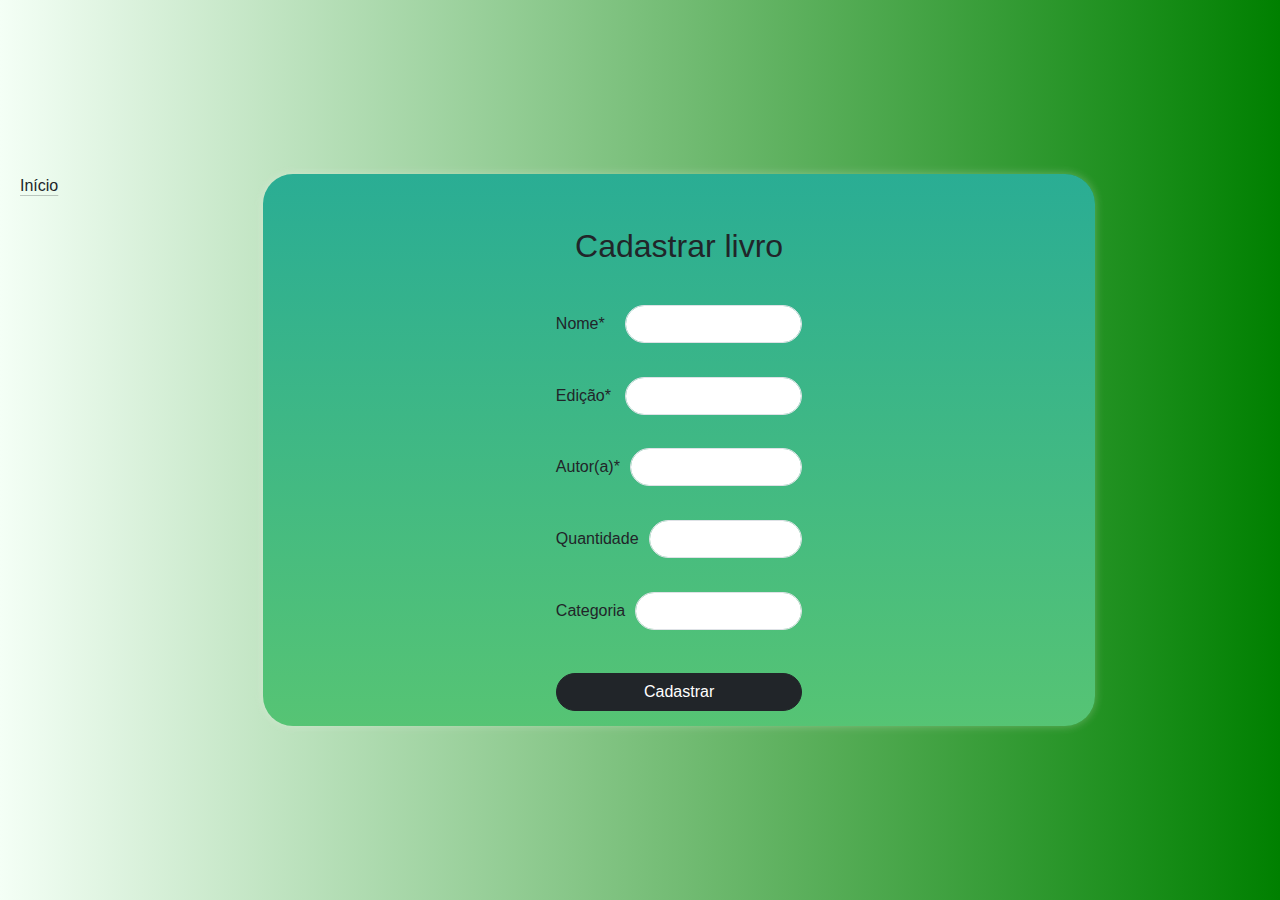
<file: cadastro_livro.html>
<!DOCTYPE html>
<html lang="pt-br">
  <head>
    <meta charset="UTF-8" />
    <meta name="viewport" content="width=device-width, initial-scale=1.0" />
    <link rel="stylesheet" href="Lib/bootstrap/css/bootstrap.min.css" />
    <link rel="stylesheet" href="css/cadastro_livro.css" />
    <title>Cadastro livro</title>
  </head>
  <body>
    <div class="header">
      <p>
        <a
          href="#"
          class="link-dark link-offset-2 link-underline-opacity-25 link-underline-opacity-100-hover"
          >Início</a
        >
      </p>
    </div>

    <div class="container">
      <form class="mt-5">
        <h2 class="form-title">Cadastrar livro</h2>

        <div class="form-group">
          <div class="form-label">
            <label for="nome">Nome*</label>
            <input type="text" class="form-control" id="nome" required />
          </div>
        </div>

        <div class="form-group">
          <div class="form-label">
            <label for="edicao">Edição*</label>
            <input type="text" class="form-control" id="edicao" required />
          </div>
        </div>

        <div class="form-group">
          <div class="form-label">
            <label for="autor">Autor(a)*</label>
            <input type="text" class="form-control" id="autor" required />
          </div>
        </div>

        <div class="form-group">
          <div class="form-label">
            <label for="quantidade">Quantidade</label>
            <input type="number" class="form-control" id="quantidade" />
          </div>
        </div>

        <div class="form-group">
          <div class="form-label">
            <label for="categoria">Categoria</label>
            <input type="text" class="form-control" id="categoria" />
          </div>
        </div>

        <button type="submit" class="btn btn-dark btn-cadastrar">
          Cadastrar
        </button>
      </form>
    </div>

    <script src="Lib/jquery/jquery.min.js"></script>
    <script src="Lib/bootstrap/js/bootstrap.min.js"></script>
    <script src="js/CadastroLivro.js"></script>
  </body>
</html>
</file>
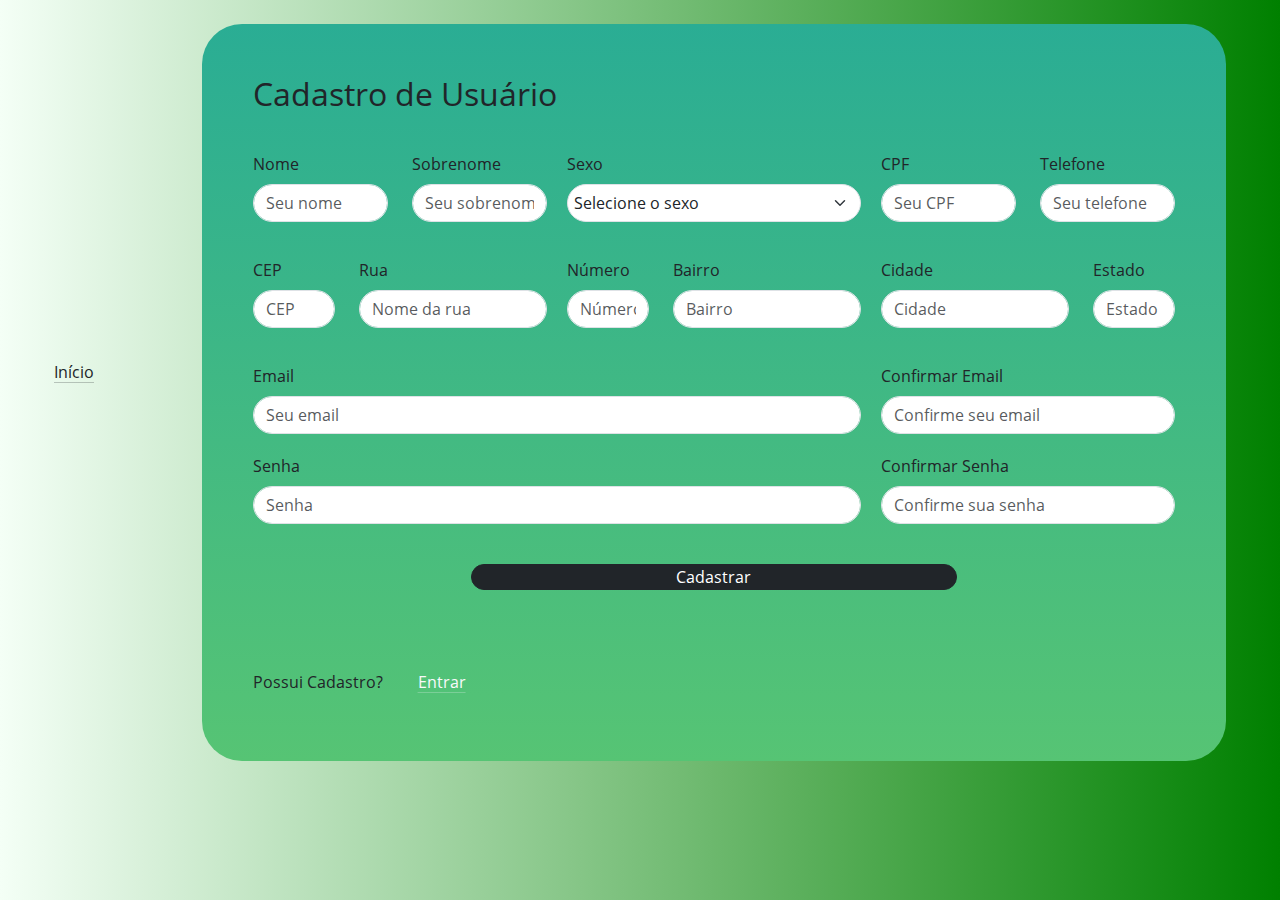
<file: cadastro_usuario (1).html>
<!DOCTYPE html>
<html lang="en">
<head>
    <meta charset="UTF-8">
    <meta name="viewport" content="width=device-width, initial-scale=1.0">
    <title>Cadastro de Usuário</title>
    <link rel="stylesheet" href="Lib/bootstrap/css/bootstrap.min.css">
    <link rel="stylesheet" href="css/cadastro-usuario.css">
    
    
</head>
<header>
    <p><a href="#" class="link-dark link-offset-2 link-underline-opacity-25 link-underline-opacity-100-hover">Início</a></p>
</header>

<body>
    <div class="background">
        <div class="container mt-4">
            <h2>Cadastro de Usuário</h2>
            
            <form>
                <div class="row">
                    <div class="col-md-6">
                        <div class="mb-3">
                            <label for="inputNome" class="form-label">Nome</label>
                            <input type="text" class="form-control" id="inputNome" placeholder="Seu nome" required>
                        </div>
                    </div>
                    <div class="col-md-6">
                        <div class="mb-3">
                            <label for="inputSobrenome" class="form-label">Sobrenome</label>
                            <input type="text" class="form-control" id="inputSobrenome" placeholder="Seu sobrenome" required>
                        </div>
                    </div>
                </div>
    
                <div class="mb-3">
                    <label for="selectSexo" class="form-label">Sexo</label>
                    <select class="form-select" id="selectSexo" required>
                        <option selected disabled>Selecione o sexo</option>
                        <option value="masculino">Masculino</option>
                        <option value="feminino">Feminino</option>
                        <option value="outro">Outro</option>
                    </select>
                </div>
                <div class="row">
                    <div class="col-md-6">
                        <div class="mb-3">
                            <label for="inputCPF" class="form-label">CPF</label>
                            <input type="text" class="form-control" id="inputCPF" placeholder="Seu CPF" required>
                        </div>
                    </div>
                    <div class="col-md-6">
                        <div class="mb-3">
                            <label for="inputTelefone" class="form-label">Telefone</label>
                            <input type="text" class="form-control" id="inputTelefone" placeholder="Seu telefone" required>
                        </div>
                    </div>
                </div>
    
                <div class="row">
                    <div class="col-md-4">
                        <div class="mb-3">
                            <label for="inputCEP" class="form-label">CEP</label>
                            <input type="text" class="form-control" id="inputCEP" placeholder="CEP" required>
                        </div>
                    </div>
                    <div class="col-md-8">
                        <div class="mb-3">
                            <label for="inputRua" class="form-label">Rua</label>
                            <input type="text" class="form-control" id="inputRua" placeholder="Nome da rua" required>
                        </div>
                    </div>
                </div>
    
                <div class="row">
                    <div class="col-md-4">
                        <div class="mb-3">
                            <label for="inputNumero" class="form-label">Número</label>
                            <input type="text" class="form-control" id="inputNumero" placeholder="Número" required>
                        </div>
                    </div>
                    <div class="col-md-8">
                        <div class="mb-3">
                            <label for="inputBairro" class="form-label">Bairro</label>
                            <input type="text" class="form-control" id="inputBairro" placeholder="Bairro" required>
                        </div>
                    </div>
                </div>
    
                <div class="row">
                    <div class="col-md-8">
                        <div class="mb-3">
                            <label for="inputCidade" class="form-label">Cidade</label>
                            <input type="text" class="form-control" id="inputCidade" placeholder="Cidade" required>
                        </div>
                    </div>
                    <div class="col-md-4">
                        <div class="mb-3">
                            <label for="inputEstado" class="form-label">Estado</label>
                            <input type="text" class="form-control" id="inputEstado" placeholder="Estado" required>
                        </div>
                    </div>
                </div>
    
                <div class="email">
                    <label for="inputEmail" class="form-label">Email</label>
                    <input type="email" class="form-control" id="inputEmail" placeholder="Seu email" required>
                </div>
    
                <div class="confirmemail">
                    <label for="inputConfirmarEmail" class="form-label">Confirmar Email</label>
                    <input type="email" class="form-control" id="inputConfirmarEmail" placeholder="Confirme seu email" required>
                </div>
    
                <div class="senha">
                    <label for="inputSenha" class="form-label">Senha</label>
                    <input type="password" class="form-control" id="inputSenha" placeholder="Senha" required>
                </div>
    
                <div class="confirmsenha">
                    <label for="inputConfirmarSenha" class="form-label">Confirmar Senha</label>
                    <input type="password" class="form-control" id="inputConfirmarSenha" placeholder="Confirme sua senha" required>
                </div>
    
                <button type="submit" class="btn btn-dark">Cadastrar</button>
            </form>
            <div class="row align-items-center">
                <div class="col-md-2">
                    <p class="text-capitalize d-flex align-items-center">Possui cadastro?</p>
                </div>
                <div class="col-md-1">
                    <p class="d-flex align-items-center justify-content-end">
                        <a href="#" class="link-light link-offset-2 link-underline-opacity-25 link-underline-opacity-100-hover">Entrar</a>
                    </p>
                </div>
            </div>

    <script src="Lib/jquery/jquery.min.js"></script>
    <script src="Lib/bootstrap/js/bootstrap.min.js"></script>
</body>
</html>
</file>
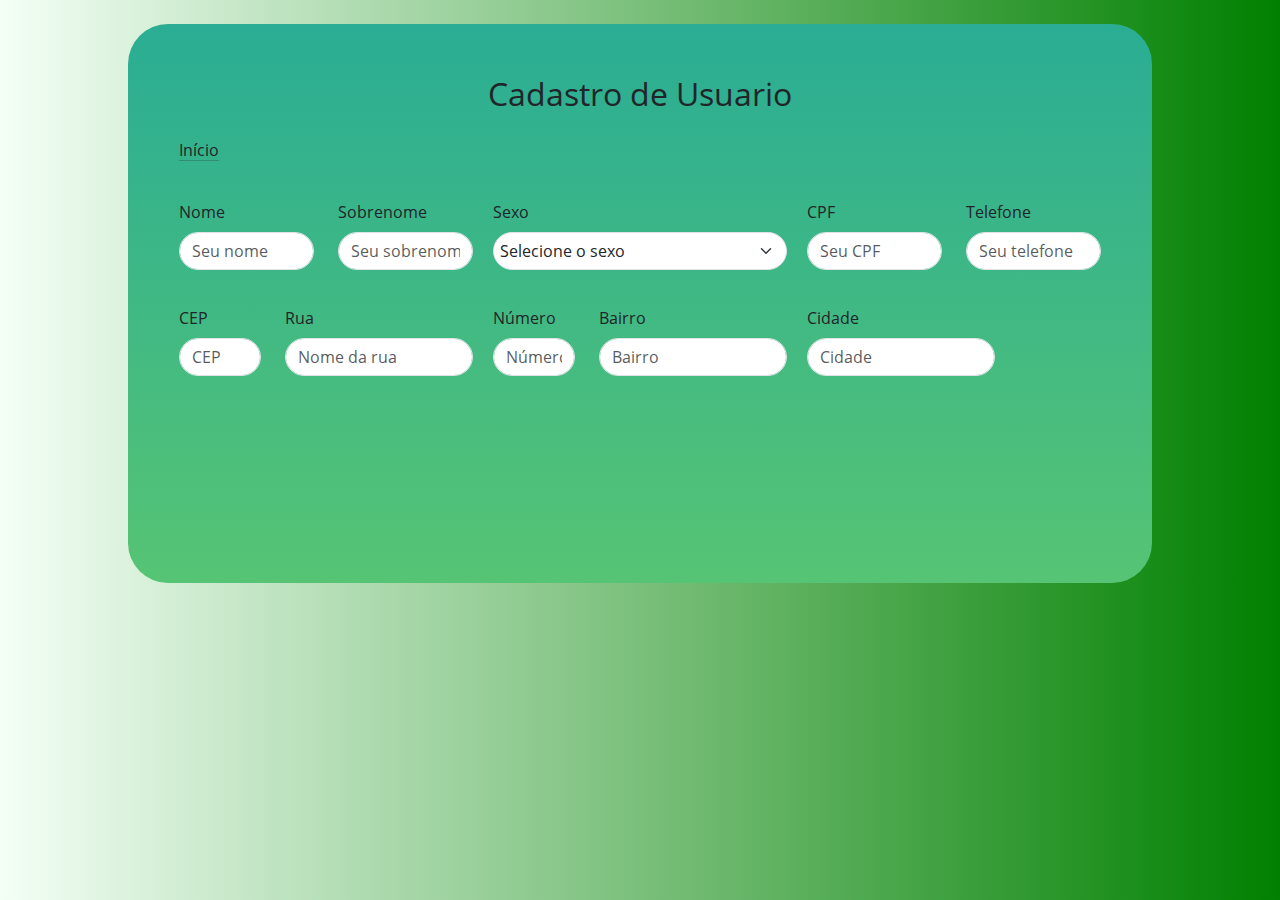
<file: cadastro_usuario.html>
<!DOCTYPE html>
<html lang="pt-br">
<head>
    <meta charset="UTF-8">
    <meta name="viewport" content="width=device-width, initial-scale=1.0">
    <title>Cadastro de Usuário</title>
    <link rel="stylesheet" href="Lib/bootstrap/css/bootstrap.min.css">
    <link rel="stylesheet" href="css/cadastro-usuario.css">
    <link rel="stylesheet" href="fonts/Open_Sans/OpenSans-Regular.ttf">
</head>

<body>
    <div class="background">
        <div class="background d-flex align-items-center justify-content-center">
            <div class="container mt-4">
                <h2 class="text-center mb-4">Cadastro de Usuario</h2>

                <p><a href="#" class="link-dark link-offset-2 link-underline-opacity-25 link-underline-opacity-100-hover">Início</a></p>
            
                <form>
                    <div class="row">
                        <div class="col-md-6">
                            <div class="mb-3">
                                <label for="inputNome" class="form-label">Nome</label>
                                <input type="text" class="form-control" id="inputNome" placeholder="Seu nome" required>
                            </div>
                        </div>
                        <div class="col-md-6">
                            <div class="mb-3">
                                <label for="inputSobrenome" class="form-label">Sobrenome</label>
                                <input type="text" class="form-control" id="inputSobrenome" placeholder="Seu sobrenome" required>
                            </div>
                        </div>
                    </div>

                    <div class="mb-3">
                        <label for="selectSexo" class="form-label">Sexo</label>
                        <select class="form-select" id="selectSexo" required>
                            <option selected disabled>Selecione o sexo</option>
                            <option value="masculino">Masculino</option>
                            <option value="feminino">Feminino</option>
                            <option value="outro">Outro</option>
                        </select>
                    </div>

                    <div class="row">
                        <div class="col-md-6">
                            <div class="mb-3">
                                <label for="inputCPF" class="form-label">CPF</label>
                                <input type="text" class="form-control" id="inputCPF" placeholder="Seu CPF" required>
                            </div>
                        </div>
                        <div class="col-md-6">
                            <div class="mb-3">
                                <label for="inputTelefone" class="form-label">Telefone</label>
                                <input type="text" class="form-control" id="inputTelefone" placeholder="Seu telefone" required>
                            </div>
                        </div>
                    </div>

                    <div class="row">
                        <div class="col-md-4">
                            <div class="mb-3">
                                <label for="inputCEP" class="form-label">CEP</label>
                                <input type="text" class="form-control" id="inputCEP" placeholder="CEP" required>
                            </div>
                        </div>
                        <div class="col-md-8">
                            <div class="mb-3">
                                <label for="inputRua" class="form-label">Rua</label>
                                <input type="text" class="form-control" id="inputRua" placeholder="Nome da rua" required>
                            </div>
                        </div>
                    </div>

                    <div class="row">
                        <div class="col-md-4">
                            <div class="mb-3">
                                <label for="inputNumero" class="form-label">Número</label>
                                <input type="text" class="form-control" id="inputNumero" placeholder="Número" required>
                            </div>
                        </div>
                        <div class="col-md-8">
                            <div class="mb-3">
                                <label for="inputBairro" class="form-label">Bairro</label>
                                <input type="text" class="form-control" id="inputBairro" placeholder="Bairro" required>
                            </div>
                        </div>
                    </div>

                    <div class="row">
                        <div class="col-md-8">
                            <div class="mb-3">
                                <label for="inputCidade" class="form-label">Cidade</label>
                                <input type="text" class="form-control" id="inputCidade" placeholder="Cidade" required>
                            </div>
                        </div>
                        <div class="col-md-4">
                            <div class="mb
</file>
<file: css/cadastro_livro.css>
body {
    font-family: 'OpenSans', Arial, Helvetica, sans-serif;
    background-image: linear-gradient(90deg, rgb(244, 255, 246), green);
    display: flex;
    justify-content: center;
    align-items: center;
    height: 100vh;
    margin: 0;
}

.header {
    margin-bottom: 40vw;
    padding: 10px 20px;

}

.title {
    color: #ffffff;
    margin: 0;
}

.container {
    background: linear-gradient(to bottom, rgb(42, 173, 148), rgb(86, 196, 116));
    padding: 5px;
    border-radius: 30px;
    box-shadow: 0 0 10px rgba(251, 240, 240, 0.3);
    width: 65%;
    max-width: 500vw;
    display: flex;
    flex-direction: column;
    align-items: center;
    justify-content: center;


}

form {
    width: 30%;

}

.form-group {
    margin-bottom: 2vw;
    display: flex;
    flex-direction: column;
    align-items: center;
    justify-content: center;
    width: 100%;


}

.btn-cadastrar {
    border-radius: 20px;
    width: 100%;
    margin: 10px 0;
}

h2 {
    display: flex;
    justify-content: center;
    align-items: center;
    margin-bottom: 40px;
}

.form-label {
    display: grid;
    grid-template-columns: 1fr 3fr;
    align-items: center;
    gap: 10px;
}

.form-label input, .form-label label {
    width: 100%;
    /* Para fazer com que as caixas de entrada ocupem todo o espaço disponível */
    border-radius: 20px;

}

@media screen and (max-width: 600px) {
    .container {
        width: 95%;
    }

    .form-label {
        grid-template-columns: 1fr;
    }

    .form-label input, .form-label label {
        width: auto;
    }
}
</file>
<file: css/cadastro-usuario.css>
@font-face {
    font-family: 'OpenSans';
    src: url("../fonts/Open_Sans/OpenSans-Regular.ttf");
    font-size: 1em;
}

body {
    font-family: 'OpenSans', Arial, Helvetica, sans-serif;
    background-image: linear-gradient(90deg, rgb(244, 255, 246), green);
    display: flex;
    align-items: center;
    justify-content: center;
    width: 100%;
    justify-content: space-around;
}

form {
    margin-top: 3vw;
    display: grid;
    gap: 20px;
    grid-template-rows: auto auto auto auto auto auto auto auto auto;
    grid-template-columns: 1fr 1fr;
    /* Adicionei esta linha para dividir em duas colunas */
}

.label-container,
.input-container,
.email,
.senha {
    grid-column: span 2;
    /* Estende os containers por duas colunas */
}


.input-container input,
.email input,
.confirmemail input,
.senha input,
.confirmsenha input {
    width: 100%;
    /* Alterado para 100% para garantir que todos tenham a mesma largura */
}

#selectSexo {
    grid-column: span 2;
    /* Ocupa duas colunas para alinhar com os outros campos */
    width: 100%;
    /* Garante que o campo de data tenha a mesma largura */
    padding: 6px;
    border-radius: 20px;

}


.form-control,
.btn,
.button-container a {
    border-radius: 90px;

}

input,
select {
    grid-column: 2;
    border: none;
    border-radius: 20px;
    padding: 10px;
    box-sizing: border-box;
    width: 80%;
}



input[type="password"],
input[name="confirm_password"],
input[name="full_name"] {
    grid-column: span 2;
}

.container {
    max-width: 80vw;
    margin: 0 auto;
    padding: 4vw;
    background: linear-gradient(to bottom, rgb(42, 173, 148), rgb(86, 196, 116));
    border: none;
    border-radius: 40px;
}


.btn {
    grid-column: span 2;
    /* Estende o container por duas colunas */
    display: flex;
    align-items: center;
    justify-content: center;
    margin-top: 20px;
    /* Ajustei a margem do botão para 20px */
}

button {
    display: flex;
    align-items: center;
    justify-content: center;
    width: 80%;
    height: 2vw;
    border: none;
    border-radius: 20px;
    margin-left: 17vw;


}

.button-container {
    grid-column: span 2;
    /* Estende o container por duas colunas */
    display: flex;
    justify-content: center;
    align-items: center;
    margin-top: 20px;
}

.form-container {
    display: grid;
    gap: 20px;
    grid-template-rows: auto auto auto;
    /* Removi a linha para o botão */
    grid-template-columns: 1fr 1fr;
    /* Mantive esta linha para dividir em duas colunas */
}

.btn {
    display: flex;
    align-items: center;
    justify-content: center;
    margin-top: 20px;
    /* Ajustei a margem do botão para 20px */
}

@media screen and (min-width: 768px) {
    form {
        grid-template-columns: repeat(3, 1fr);
    }

    .button-container {
        flex-direction: column;
        /* Altera a direção para coluna em telas menores */
        align-items: center;
        /* Centraliza na direção da coluna */
    }



}
</file>
